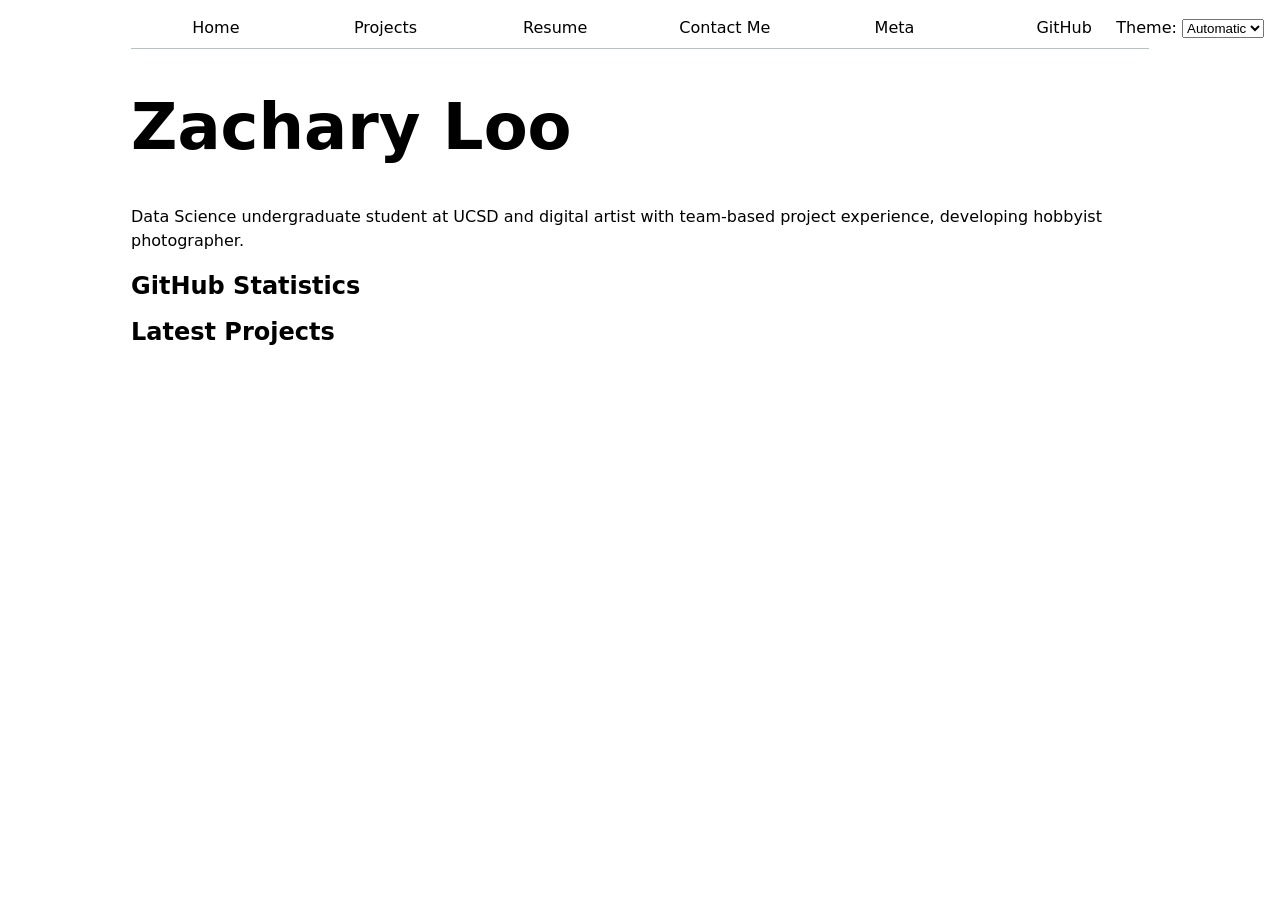
<file: index.html>
<!DOCTYPE html>
<html lang="en">

<head>
    <meta charset="UTF-8">
    <meta name="viewport" content="width=device-width, initial-scale=1.0">
    <title>Zachary_Loo: Personal Site and Portfolio</title>
    <link rel="stylesheet" href="style.css">
    <script type="module" src="global.js"></script>
    <script src="index.js" type="module" defer></script>


</head>

<body>
    <!-- REMOVAL OF NAVIGATION BAR IN LAB03 -->
    <!-- <nav>
            <ul>
                
                <li><a href = "index.html"> Homepage </a></li>
                <li><a href = "projects\index.html">Projects</a></li>
                <li><a href = "contact\index.html">Contact Me</a></li>
                <li><a href = "resume\index.html"> My Resume </a></li>
                <li><a href = "https://github.com/zchryl" target = "_blank"> My Github Profile!</a></li>

            </ul>

        </nav> -->

    <h1>Zachary Loo</h1>
    <p>Data Science undergraduate student at UCSD and digital artist with team-based project experience, developing
        hobbyist photographer.
    </p>

    <h2 id = 'git'>GitHub Statistics</h2>
    <div id = 'profile-stats'>
        <!-- Dynamically added content will appear here -->
    </div>

    <h2>Latest Projects</h2>
    <div class="projects">
        <!-- Dynamically added content will appear here -->
    </div>

    <!-- <img src="images/sunset.JPG" alt="Picture of a fiery sunset taken at Radys School of Management at UCSD"
        width="50%"> -->

</body>

</html>
</file>
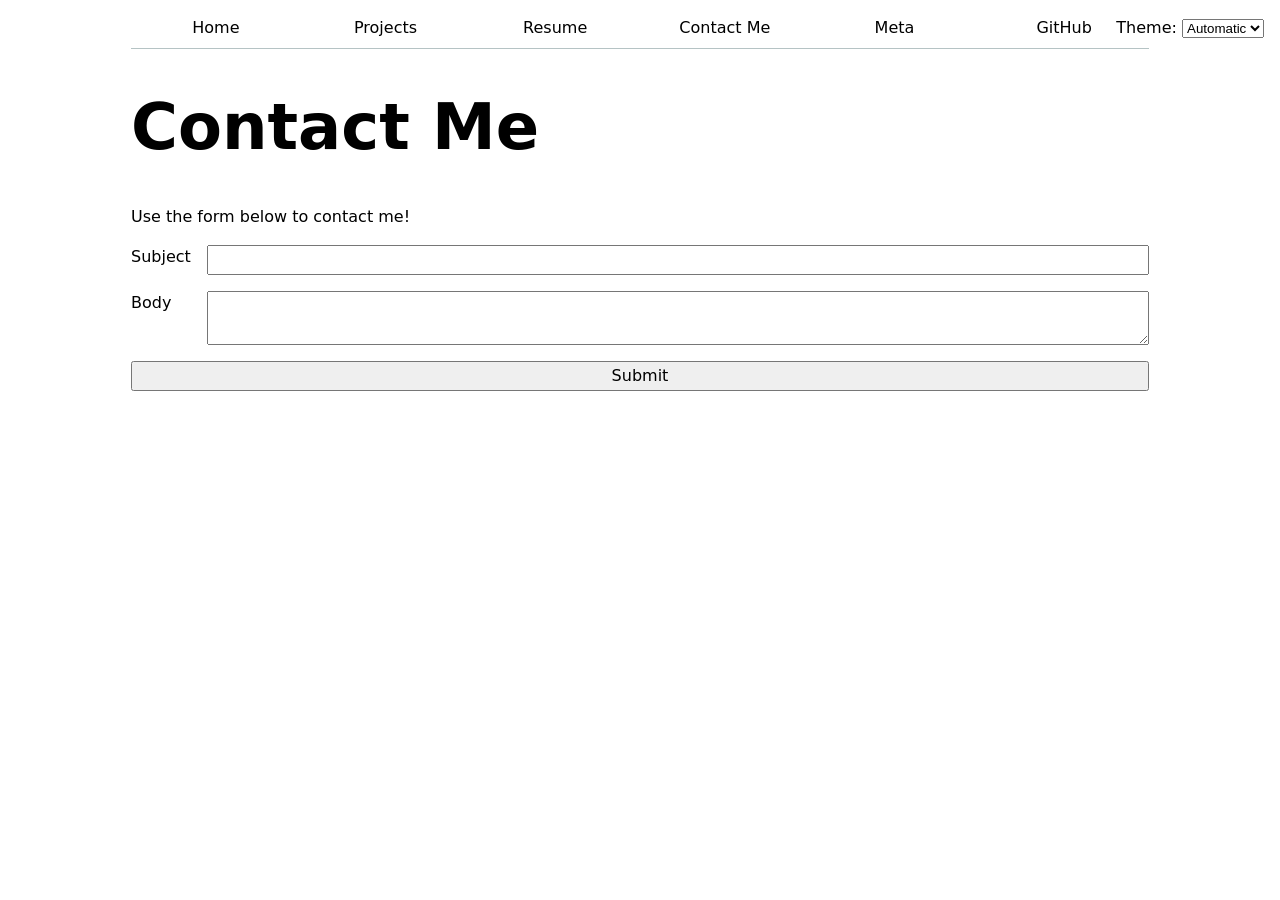
<file: contact/index.html>
<!DOCTYPE html>
<html lang="en">
<head>
    <meta charset="UTF-8">
    <meta name="viewport" content="width=device-width, initial-scale=1.0">
    <title>Contact Page</title>
    <link rel="stylesheet" href="..\style.css">
    <script type = "module" src = "..\global.js"></script>

</head>
<body>
<!--     REMOVAL OF NAV BAR IN LAB3
    <nav>
        <ul>
            
            <li><a href = "..\index.html"> Homepage </a></li>
            <li><a href = "..\projects\index.html">Projects</a></li>
            <li><a href = "index.html">Contact Me</a></li>
            <li><a href = "..\resume\index.html"> My Resume </a></li>
            <li><a href = "https://github.com/zchryl" target = "_blank"> My Github Profile!</a></li>
        </ul>
        

    </nav> -->
    <h1>Contact Me</h1>
    <p>Use the form below to contact me!</p>

    <form action="mailto:zloo@ucsd.edu">
    
        <label> Subject<input name="subject" type="text"></label>
        <label> Body <textarea name="body"></textarea></label>
        <button>Submit</button>
        
    </form>
</body>
</html>
</file>
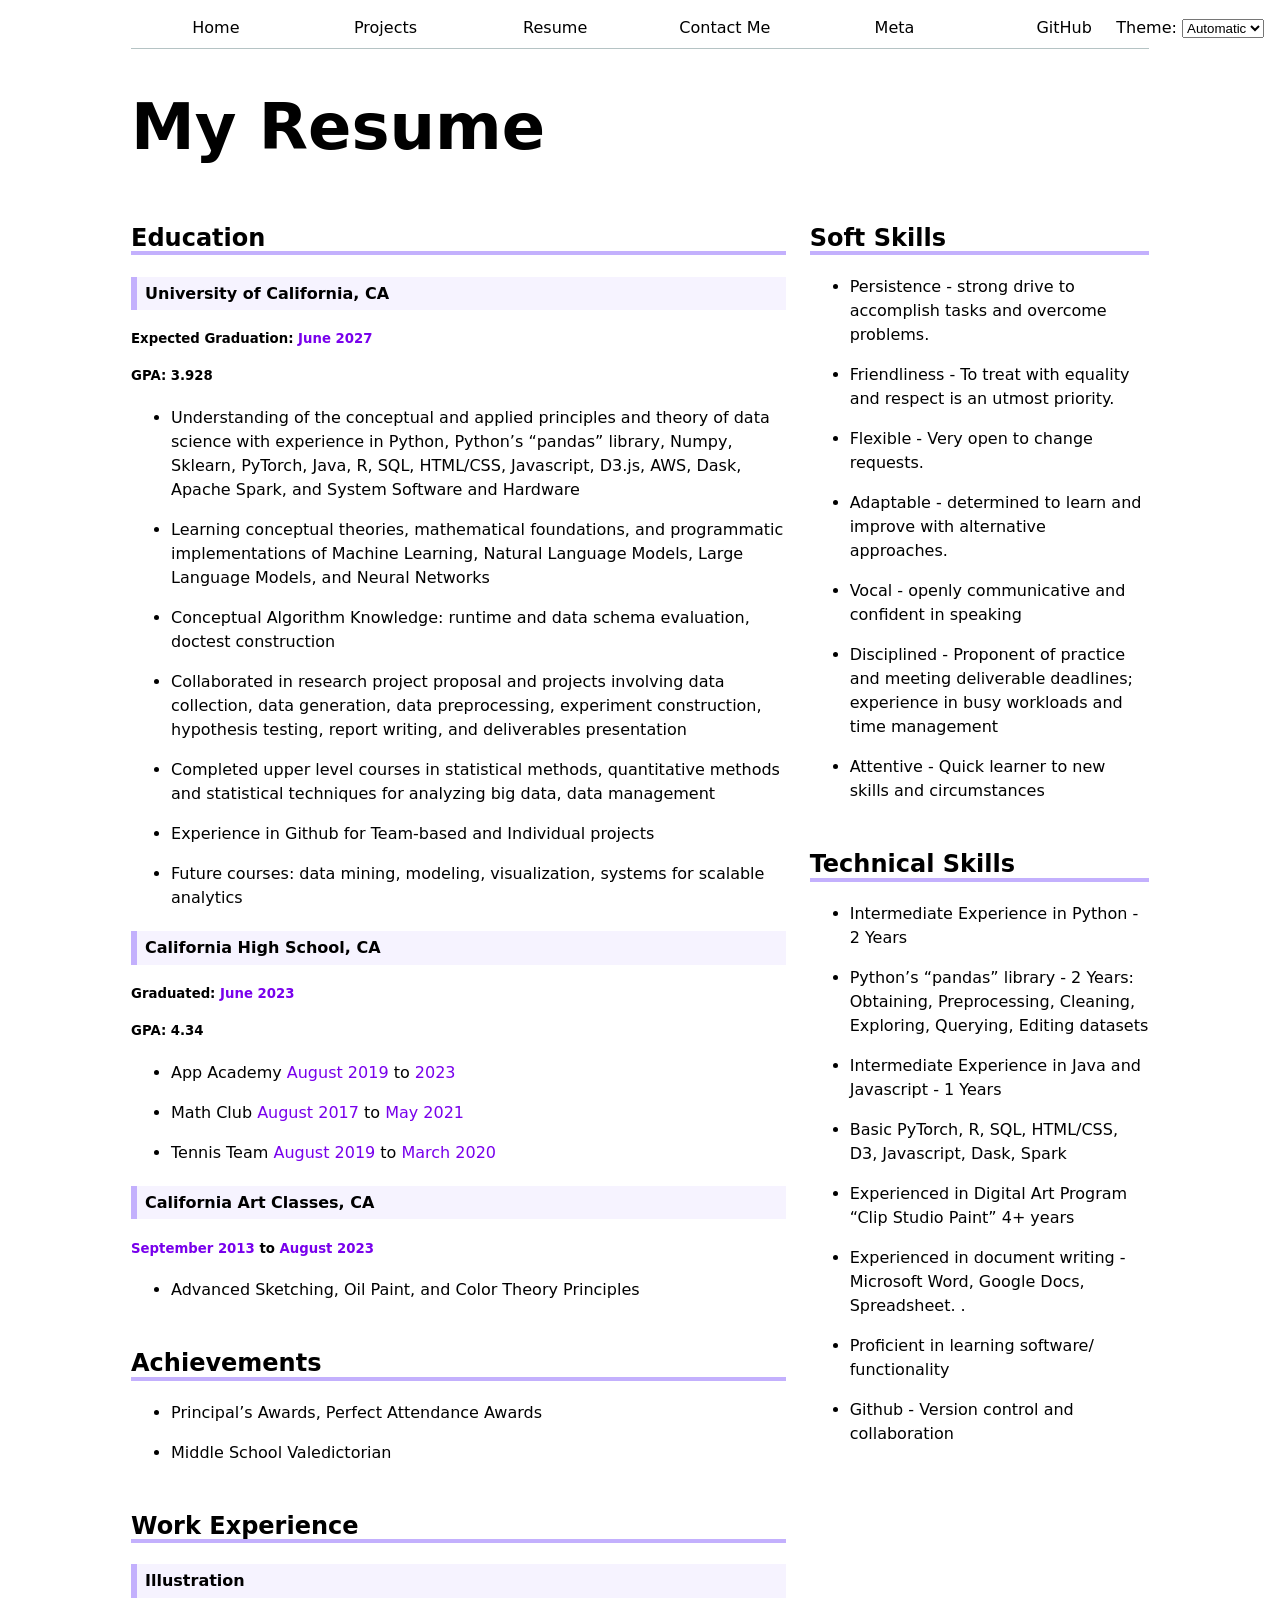
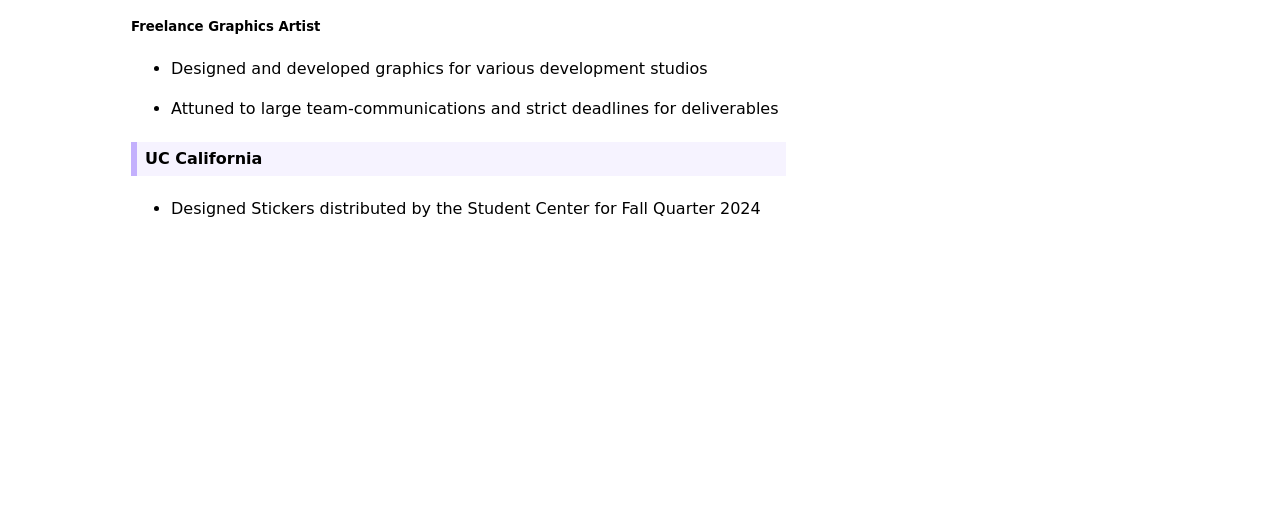
<file: resume/index.html>
<!DOCTYPE html>
<html lang="en">

<head>
    <meta charset="UTF-8">
    <meta name="viewport" content="width=device-width, initial-scale=1.0">
    <title>Resume</title>
    <link rel="stylesheet" href="..\style.css">
    <script type="module" src="..\global.js"></script>
</head>

<body>
    <!-- REMOVAL OF NAV BAR IN LAB 3
    <nav>
        <ul>

            <li><a href="..\index.html"> Homepage </a></li>
            <li><a href="..\projects\index.html">Projects</a></li>
            <li><a href="..\contact\index.html">Contact Me</a></li>
            <li><a href="index.html"> My Resume </a></li>
            <li><a href="https://github.com/zchryl" target="_blank"> My Github Profile!</a></li>

        </ul>

    </nav> -->
    <h1>My Resume</h1>

    <div class='resume'>
        <section class='left'>
            <section>
                <h2>Education</h2>

                <article>

                    <h4>University of California, CA</h4>
                    <h5>Expected Graduation: <time datetime="2027-06-00">June 2027</time> </h5>
                    <h5>GPA: 3.928</h5>

                    <ul>
                        <li>
                            <p>Understanding of the conceptual and applied principles and theory of data science with
                                experience in Python, Python’s “pandas” library, Numpy, Sklearn, PyTorch, Java, R, SQL,
                                HTML/CSS, Javascript, D3.js, AWS, Dask, Apache Spark, and System Software and Hardware
                            </p>
                        </li>
                        <li>
                            <p>Learning conceptual theories, mathematical foundations, and programmatic implementations
                                of Machine Learning, Natural Language Models, Large Language Models, and Neural Networks
                            </p>
                        </li>
                        <li>
                            <p>Conceptual Algorithm Knowledge: runtime and data schema evaluation, doctest construction
                            </p>
                        </li>
                        <li>
                            <p>Collaborated in research project proposal and projects involving data collection, data
                                generation, data preprocessing, experiment construction, hypothesis testing, report
                                writing, and deliverables presentation
                            </p>
                        </li>
                        <li>
                            <p>Completed upper level courses in statistical methods, quantitative methods and
                                statistical techniques for analyzing big data, data management
                            </p>
                        </li>
                        <li>
                            <p>Experience in Github for Team-based and Individual projects</p>
                        </li>
                        <li>
                            <p>Future courses: data mining, modeling, visualization, systems for scalable analytics</p>
                        </li>


                    </ul>

                </article>




                <article>

                    <h4>California High School, CA</h4>
                    <h5>Graduated: <time datetime="2023-06-00">June 2023</time></h5>
                    <h5>GPA: 4.34</h5>

                    <ul>
                        <li>
                            <p>App Academy <time datetime="2019-08-00">August 2019</time> to <time
                                    datetime="2023-08-00">2023</time></p>
                        </li>
                        <li>
                            <p>Math Club <time datetime="2019-08-00">August 2017</time> to <time
                                    datetime="2021-05-00">May
                                    2021</time></p>
                        </li>
                        <li>
                            <p>Tennis Team <time datetime="2019-08-00">August 2019</time> to <time
                                    datetime="2020-03-00">March 2020</time></p>
                        </li>
                    </ul>


                </article>


                <article>

                    <h4>California Art Classes, CA</h4>
                    <h5><time datetime="2013-09-00">September 2013</time> to <time datetime="2023-08-00">August
                            2023</time>
                    </h5>
                    <ul>
                        <li>
                            <p>Advanced Sketching, Oil Paint, and Color Theory Principles</p>
                        </li>
                    </ul>


                </article>
            </section>


            <section>
                <h2>Achievements</h2>

                <ul>
                    <li>
                        <p>Principal’s Awards, Perfect Attendance Awards</p>
                    </li>
                    <li>
                        <p>Middle School Valedictorian</p>
                    </li>
                </ul>


            </section>

            <section>
                <h2>Work Experience</h2>

                <article>

                    <h4>Illustration</h4>
                    <h5>Freelance Graphics Artist</h5>

                    <ul>
                        <li>
                            <p>Designed and developed graphics for various development studios</p>
                        </li>
                        <li>
                            <p>Attuned to large team-communications and strict deadlines for deliverables</p>
                        </li>
                    </ul>

                </article>

                <article>

                    <h4>UC California</h4>

                    <ul>
                        <li>
                            <p>Designed Stickers distributed by the Student Center for Fall Quarter 2024</p>
                        </li>

                    </ul>

                </article>
            </section>


        </section>
        <section class='skills'>
            <section>
                <h2>Soft Skills</h2>

                <ul>
                    <li>
                        <p>Persistence - strong drive to accomplish tasks and overcome problems.
                        </p>
                    </li>
                    <li>
                        <p>Friendliness - To treat with equality and respect is an utmost priority.
                        </p>
                    </li>
                    <li>
                        <p>Flexible - Very open to change requests.</p>
                    </li>
                    <li>
                        <p>Adaptable - determined to learn and improve with alternative approaches.
                        </p>
                    </li>
                    <li>
                        <p>Vocal - openly communicative and confident in speaking
                        </p>
                    </li>
                    <li>
                        <p>Disciplined - Proponent of practice and meeting deliverable deadlines; experience in busy
                            workloads and time management
                        </p>
                    </li>
                    <li>
                        <p>Attentive - Quick learner to new skills and circumstances
                        </p>
                    </li>
                </ul>

            </section>

            <section>
                <h2>Technical Skills</h2>

                <ul>
                    <li>
                        <p>Intermediate Experience in Python - 2 Years</p>
                    </li>
                    <li>
                        <p>Python’s “pandas” library - 2 Years: Obtaining, Preprocessing, Cleaning, Exploring, Querying,
                            Editing datasets
                        </p>
                    </li>
                    <li>
                        <p>Intermediate Experience in Java and Javascript - 1 Years</p>
                    </li>
                    <li>
                        <p>Basic PyTorch, R, SQL, HTML/CSS, D3, Javascript, Dask, Spark</p>
                    </li>
                    <li>
                        <p>Experienced in Digital Art Program “Clip Studio Paint” 4+ years</p>
                    </li>
                    <li>
                        <p>Experienced in document writing - Microsoft Word, Google Docs, Spreadsheet.
                            .</p>
                    </li>
                    <li>
                        <p>Proficient in learning software/ functionality
                        </p>
                    </li>
                    <li>
                        <p>Github - Version control and collaboration

                        </p>
                    </li>
                </ul>

            </section>
        </section>
    </div>

</body>

</html>
</file>
<file: style.css>
:root {
    --color-accent: oklch(80% 0.11 295);
    --border-color: oklch(50% 10% 200 / 40%);

}

body {
    /* Set line height to 1.5 times the font size
        and use the OS's UI font as the Website font
        */
    font: 100%/1.5 system-ui;

    max-width: 100ch;
    margin-inline: max(1em, (100% - 100ch)/2);

    accent-color: var(--color-accent);


    /* 4.4 Finishing Touches */
    h1,
    h2,
    h3,
    h4,
    h5,
    h6 {
        line-height: 1.1;
        text-wrap: balance;

    }

    h1 {
        font-size: 400%;

    }

}

.color-scheme {
    position: absolute;
    top: 1rem;
    right: 1rem;

    font-size: 80%;
    font-family: inherit;
}

/* REMOVED FOR LAB 05 */
/* ul,
li {
    display: contents;
} */

.container {
    display: flex;
    align-items: center;
    gap: 5%;
}

.legend {
    display: grid;
    grid-template-columns: repeat(auto-fill, minmax(7em, 1fr));
    gap: 1em;
    padding: 0.7em;
    flex: 1;
    border-bottom: 0.2em solid var(--border-color);
    border-left: 0.2em solid var(--border-color);
}

.legend_li {
    display: flex;
    align-items: center;
    gap: 0.3em;

}

li .swatch {

    height: 1.5em;
    aspect-ratio: 1/1;
    background-color: var(--color);
    border-radius: 50%;


}


nav {



    display: flex;
    margin-bottom: 2em;
    /* oklch(80% 3% 200) */
    border-bottom: 1px solid;

    border-bottom-color: var(--border-color);


    a {
        flex: 1;
        text-decoration: none;
        color: inherit;
        text-align: center;
        padding: 0.5em;

        &:hover {
            background-color: color-mix(in oklch, var(--color-accent), canvas 85%);
            border-bottom: 0.4em solid var(--color-accent);
            padding-bottom: 0.1em;
        }

    }


    .current {
        border-bottom: 0.4em solid var(--border-color);
        padding-bottom: 0.1em;

    }

}

form {
    display: grid;
    grid-template-columns: auto 1fr;
    gap: 1em;

    label {
        display: grid;
        grid-template-columns: subgrid;

    }

    label,
    button {
        grid-column: 1 / -1;

    }

    input,
    textarea,
    button {
        font: inherit;
    }

}

.projects {
    display: grid;
    grid-template-columns: repeat(auto-fill, minmax(15em, 1fr));
    gap: 1em;

    article {
        display: grid;
        grid-template-rows: subgrid;
        grid-row: span 3;

    }

    h2 {
        margin: 0;
    }
}

.resume {
    display: grid;
    grid-template-columns: repeat(6, 1fr);
    grid-template-rows: repeat(10, 1fr);
    grid-gap: 1.5em;
    height: auto;

    h2 {
        border-bottom: 0.2em solid var(--color-accent);
    }

    h4 {
        border-left: 0.4em solid var(--color-accent);
        padding: 0.5em;
        background-color: color-mix(in oklch, var(--color-accent) 15%, canvas 0%);
    }

    time {
        color: oklch(from var(--color-accent) 50% 70% h);
        ;
    }

    section {
        margin-bottom: 3em;
    }

}

.left {
    grid-column: 1/5;
    grid-row: 1/10;
}

.skills {
    grid-column: 5/8;
    grid-row: 1/10;
}

/* Github Stats */
#git {
    margin-bottom: 0;
}

#profile-stats {
    display: grid;


    dl {
        display: grid;
        grid-template-columns: repeat(4, 1fr);
    }

    dt {
        grid-row: 1;
    }

    dd {
        grid-row: 2;
        margin: 0;
        font-size: 200%;
    }

}

#projects-pie-plot {
    max-width: 20em;
    margin-block: 2em;

    overflow: visible;
}

/* PIE CHART */
&:has(path:hover) {
    path:not(:hover) {
        opacity: 0.5;
    }
}

path {
    transition: 300ms;
    cursor: pointer;
}

/* highlighting selected wedge */
.selected {
    --color: oklch(60% 45% 0) !important;

    &:is(path) {
        fill: var(--color);
    }

    &:is(li) {
        display: flex;
        align-items: center;
        gap: 0.3em;
    }
}

/* meta */
#stats {
    position: sticky;
    top: 0;
    left: 0;
    bottom: auto;
    height: 15vh;
    display: grid;


    dl {
        display: grid;
        grid-template-columns: repeat(4, 1fr);
        column-gap: 2em;
        ;
    }

    dt {
        grid-row: 1;
        /* gap: 1em; */
    }

    dd {
        grid-row: 2;
        margin: 0;
        font-size: 200%;
    }

}

.gridlines {
    opacity: 50%;
}

dl.info {
    display: grid;
    background-color: rgba(255, 255, 255, 0.8);
    box-shadow: 0px 3px 5px rgba(0, 0, 0, 0.5);
    border-radius: 0.3em;
    padding: 0.2em;
    backdrop-filter: blur(10px);

    position: absolute;
    pointer-events: none;
    transition-duration: 500ms;
    transition-property: opacity, visibility;


    dl {
        display: grid;
        grid-template-columns: repeat(4, 1fr);
        column-gap: 2em;
        ;
    }

    dt {
        grid-row: 1;
        margin: 0;
        font-size: 100%;
        /* gap: 1em; */
    }

    dd {
        grid-row: 2;
        margin: 0;
        font-size: 100%;
    }
}

dl.info[hidden]:not(:hover, :focus-within) {
    opacity: 0;
    visibility: hidden;
}

#language-breakdown {
    display: grid;
    grid-template-columns: repeat(3, 1fr);

    dt {
        grid-row: 1;
        margin: 0;
        font-size: 200%;
        /* gap: 1em; */
    }

    dd {
        grid-row: 2;
        margin: 0;
        font-size: 100%;
    }
}

circle {
    transition: all 200ms, r calc(var(--r) * 100ms);
    transform-origin: center;
    transform-box: fill-box;

    @starting-style {
        r: 0;
    }
}

circle:hover {
    transform: scale(1.5);
}

circle.selected {
    fill: #ff6b6b;
}

@keyframes marching-ants {
    to {
        stroke-dashoffset: -8;
        /* 5 + 3 */
    }
}

.selection {
    fill-opacity: 0.1;
    stroke: black;
    stroke-opacity: 0.7;
    stroke-dasharray: 5 3;
    animation: marching-ants 2s linear infinite;
}

#files {
    position: sticky;
    top: 7em;
    left: 0;
    bottom: 0;
    /* height: 90vh; */
    align-content: start;
    align-self: start;


    display: grid;
    grid-template-columns: 1fr 5fr;
    row-gap: 0px;

    >div {
        grid-column: 1 / -1;
        display: grid;
        grid-template-columns: subgrid;
        padding: 5px;
    }

    dt {
        grid-column: 1;
        margin: 0;
        line-height: 1;
        font-size: .7rem;
    }

    dd {
        grid-column: 2;
        display: flex;
        flex-wrap: wrap;
        align-items: start;
        align-content: start;
        gap: 0.15em;
        /* padding-top: 0.1em; */

        font-size: 0.5rem;

    }
}

.loc {
    display: flex;
    width: 0.5em;
    aspect-ratio: 1;
    background: steelblue;
    border-radius: 50%;


    background-color: var(--color);
    border: 1px solid rgba(0, 0, 0, 0.1);


}

#scrolly-1 {
    position: relative;
    display: flex;
    gap: 1rem;

    >* {
        flex: 1;
    }


}

#scrolly-1 .step:first-child {
    opacity: 1;
}

#scatter-story {
    position: relative;
}

#scatter-plot {
    position: sticky;
    top: 5em;
    left: 0;
    bottom: 0;
    height: 70vh;
}

.step {
    padding-bottom: 1em;
    opacity: 0;
    transition: opacity 0.5s ease-in-out;
}

#commit-time {
    position: sticky;
    height: 90vh;
    top: 6em;
    left: 0;
    bottom: 0;

}
</file>
